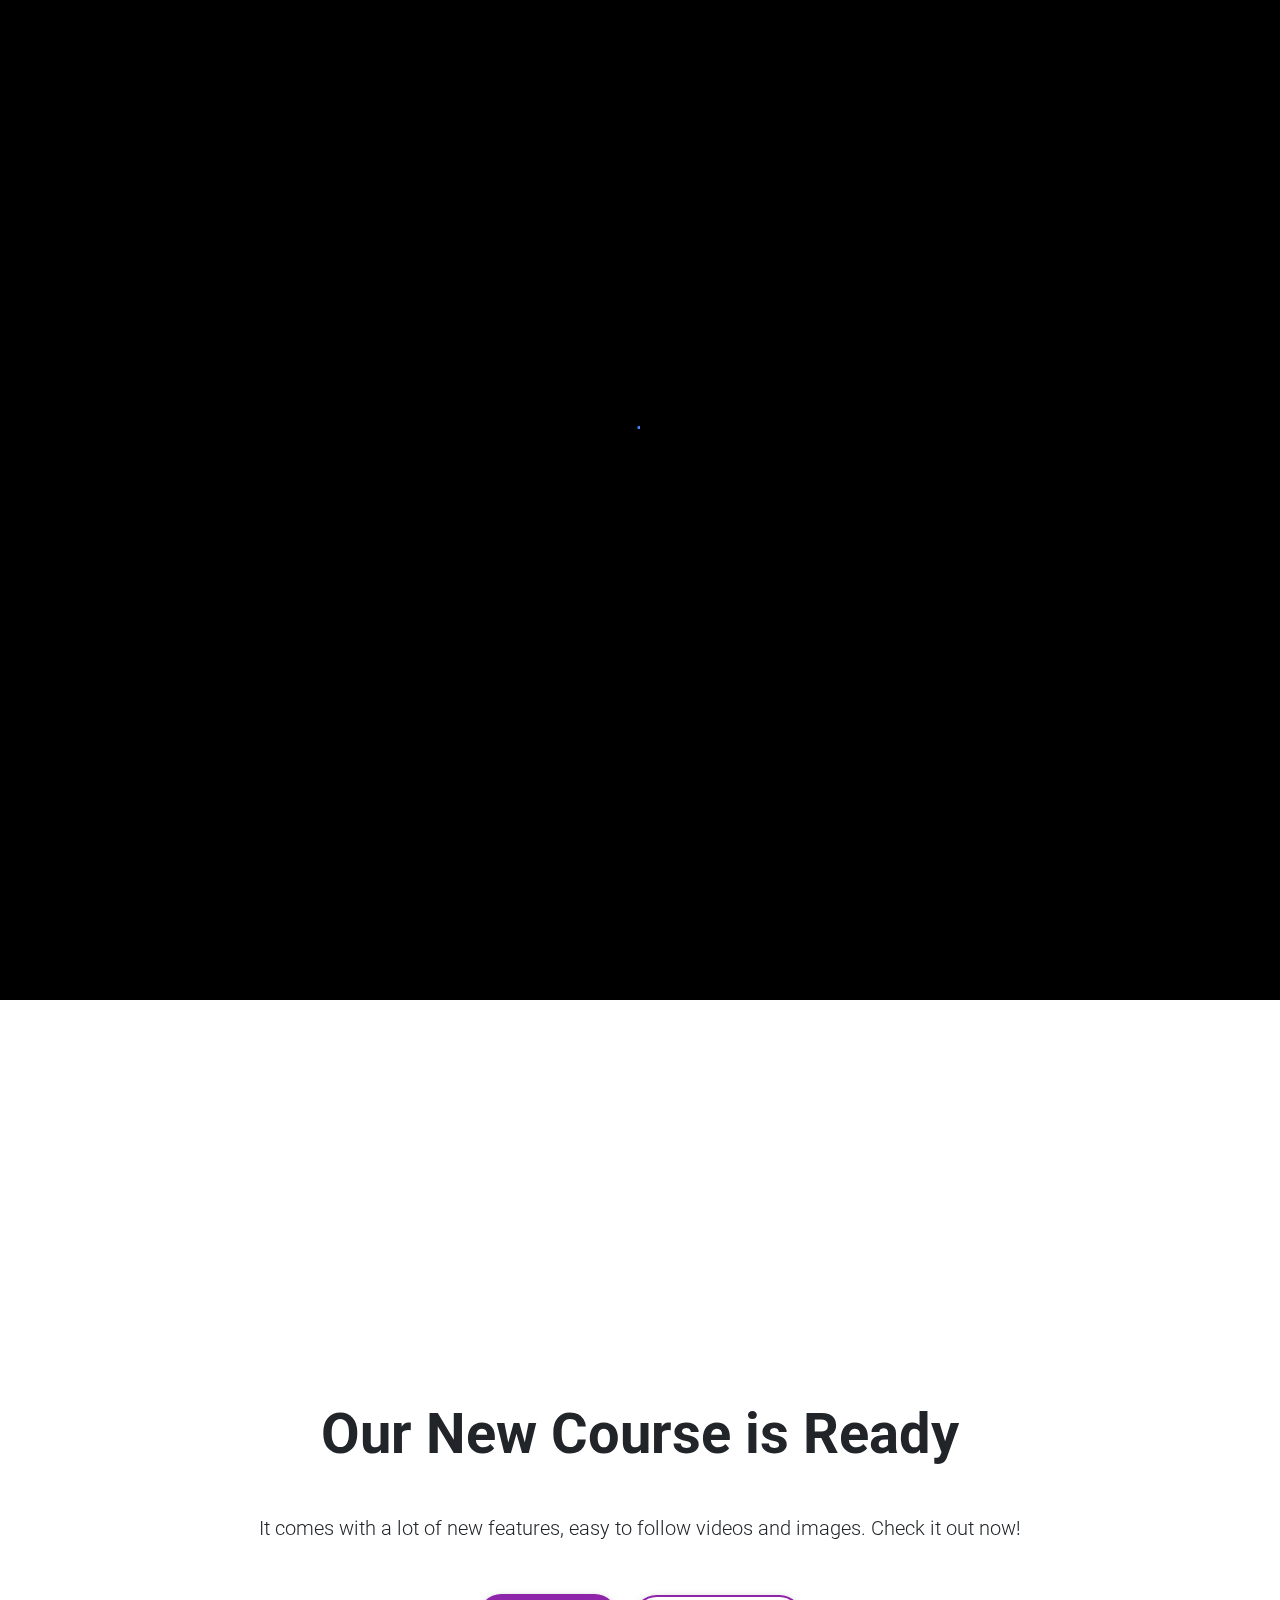
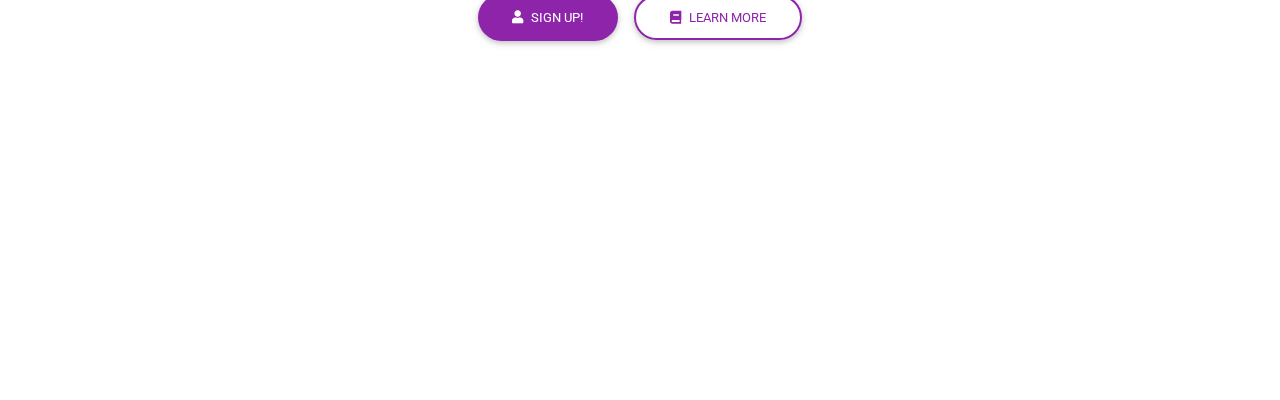
<file: index.html>
<!DOCTYPE html>
<html lang="en">
<head>
<meta charset="UTF-8">
<meta name="viewport" content="width=device-width, initial-scale=1, shrink-to-fit=no">
<meta http-equiv="x-ua-compatible" content="ie=edge">
<title>KSUweb.dev</title>
<meta name="twitter:card" content="summary" />
<meta name="twitter:site" content="@ksuwebdev" />
<meta name="twitter:creator" content="@ksuwebdev" />
<meta property="og:type" content="article" />
<meta property="og:title" content="KSUweb.dev" />
<meta property="og:description" content="Learn Web Development and Design" />
<meta property="og:url" content="https://ksuweb.dev" />
<meta property="og:secure_url" content="https://ksuweb.dev" />
<meta property="og:image" content="http://ia.media-imdb.com/images/rock.jpg" />
<!-- favicon icon -->
<!-- <link rel="icon" href="img/mdb-favicon.ico" type="image/x-icon"> -->
<!-- Google Fonts Roboto -->
<link rel="stylesheet" href="https://fonts.googleapis.com/css?family=Roboto:300,400,500,700&display=swap">
<!-- Bootstrap core CSS -->
<link rel="stylesheet" href="../css/bootstrap.min.css">
<!-- Material Design Bootstrap -->
<link rel="stylesheet" href="../css/mdb.min.css">
<!-- Your custom styles (optional) -->
<link rel="stylesheet" href="../css/style.css">
<!-- Font Awesome -->
<link rel="stylesheet" href="https://use.fontawesome.com/releases/v5.11.2/css/all.css">
</head>

<body>
<div id="top"></div>
<!--preloader-->
<div id="mdb-preloader" class="flex-center">
	<div class="preloader-wrapper active">
		<div class="spinner-layer spinner-blue-only">
			<div class="circle-clipper left">
				<div class="circle"></div>
			</div>
			<div class="gap-patch">
				<div class="circle"></div>
			</div>
		</div>
	</div>
</div>
<!-- end preloader-->

<!-- Navbar -->
<nav class="navbar navbar-expand-lg navbar-dark bg-dark fixed-top scrolling-navbar">
	<div class="container smooth-scroll">
		<a class="navbar-brand" href="#"><strong>MDB</strong></a>
		<button class="navbar-toggler" type="button" data-toggle="collapse" data-target="#navbarSupportedContent-7"
			aria-controls="navbarSupportedContent-7" aria-expanded="false" aria-label="Toggle navigation">
			<span class="navbar-toggler-icon"></span>
		</button>
		<div class="collapse navbar-collapse" id="navbarSupportedContent-7">
			<ul class="navbar-nav mr-auto">
				<li class="nav-item active">
					<a class="nav-link" href="#top">Home <span class="sr-only">(current)</span></a>
				</li>
				<li class="nav-item">
					<a class="nav-link" href="#about" data-offset="60">About</a>
				</li>
				<li class="nav-item">
					<a class="nav-link" href="#intro" data-offset="60">intro</a>
				</li>
				<li class="nav-item">
					<a class="nav-link" href="#gallery" data-offset="60">Gallery</a>
				</li>
				<li class="nav-item">
					<a class="nav-link" href="#contact" data-offset="60">Contact</a>
				</li>
			</ul>
			<form class="form-inline">
				<div class="md-form my-0">
					<input class="form-control mr-sm-2" type="text" placeholder="Search" aria-label="Search">
				</div>
			</form>
		</div>
	</div>
</nav>
<!-- end nav-->
<div class="clearfix">
</div>
<main>

	<!-- Intro Section -->
	<div id="intro" class="view jarallax" data-jarallax='{"speed": 0.3}'
		style="background-image: url('https://mdbootstrap.com/img/Photos/Others/gradient3.png'); background-repeat: no-repeat; background-size: cover; background-position: center center;">
		<div class="mask rgba-black-dark">
			<div class="container h-100 d-flex justify-content-center align-items-center">
				<div class="row pt-5 mt-3">
					<div class="col-md-12 wow fadeIn mb-3">
						<div class="text-center">
							<h1 class="display-4 font-weight-bold mb-5 wow fadeInUp">Our New Course is Ready</h1>
							</li>
							<h5 class="mb-5 wow fadeInUp" data-wow-delay="0.2s">It comes with a lot of new features, easy to
								follow
								videos and images. Check it out now!</h5>
							<div class="wow fadeInUp" data-wow-delay="0.4s">
								<a class="btn btn-purple btn-rounded"><i class="fas fa-user left"></i> Sign up!</a>
								<a class="btn btn-outline-purple btn-rounded"><i class="fas fa-book left"></i> Learn
									more</a>
							</div>
							</ul>
						</div>
					</div>
				</div>
			</div>
		</div>
	</div>
	
	<!-- about #about-->
<div id="about" class="view jarallax" data-jarallax='{"speed": 0.3}'
	style="background-image: url('https://mdbootstrap.com/img/Photos/Others/gradient2.png'); background-repeat: no-repeat; background-size: cover; background-position: center center;">
	<div class="mask pattern-3">
		<div class="container h-100 d-flex justify-content-center align-items-center">
			<div class="row pt-5 mt-3">
				<div class="col-md-12 wow fadeIn mb-3">
					<div class="text-center">
						<h1 class="display-4 font-weight-bold mb-5 wow fadeInUp">Our New Course is Ready</h1>
						</li>
						<h5 class="mb-5 wow fadeInUp" data-wow-delay="0.2s">It comes with a lot of new features, easy to
							follow
							videos and images. Check it out now!</h5>
						<div class="wow fadeInUp" data-wow-delay="0.4s">
							<a class="btn btn-purple btn-rounded"><i class="fas fa-user left"></i> Sign up!</a>
							<a class="btn btn-outline-purple btn-rounded"><i class="fas fa-book left"></i> Learn
								more</a>
						</div>
						</ul>
					</div>
				</div>
			</div>
		</div>
	</div>
</div>
</main>

<!-- jQuery -->
<script type="text/javascript" src="js/jquery.min.js"></script>
<!-- Bootstrap tooltips -->
<script type="text/javascript" src="js/popper.min.js"></script>
<!-- Bootstrap core JavaScript -->
<script type="text/javascript" src="js/bootstrap.min.js"></script>
<!-- MDB core JavaScript -->
<script type="text/javascript" src="js/mdb.min.js"></script>

<script type="text/javascript">
	$(window).on('load', function () {
		$('#mdb-preloader').delay(1000).fadeOut(300);
		// $('#centralModalSm').modal('show');
	});
</script>

</body>

</html>
</file>
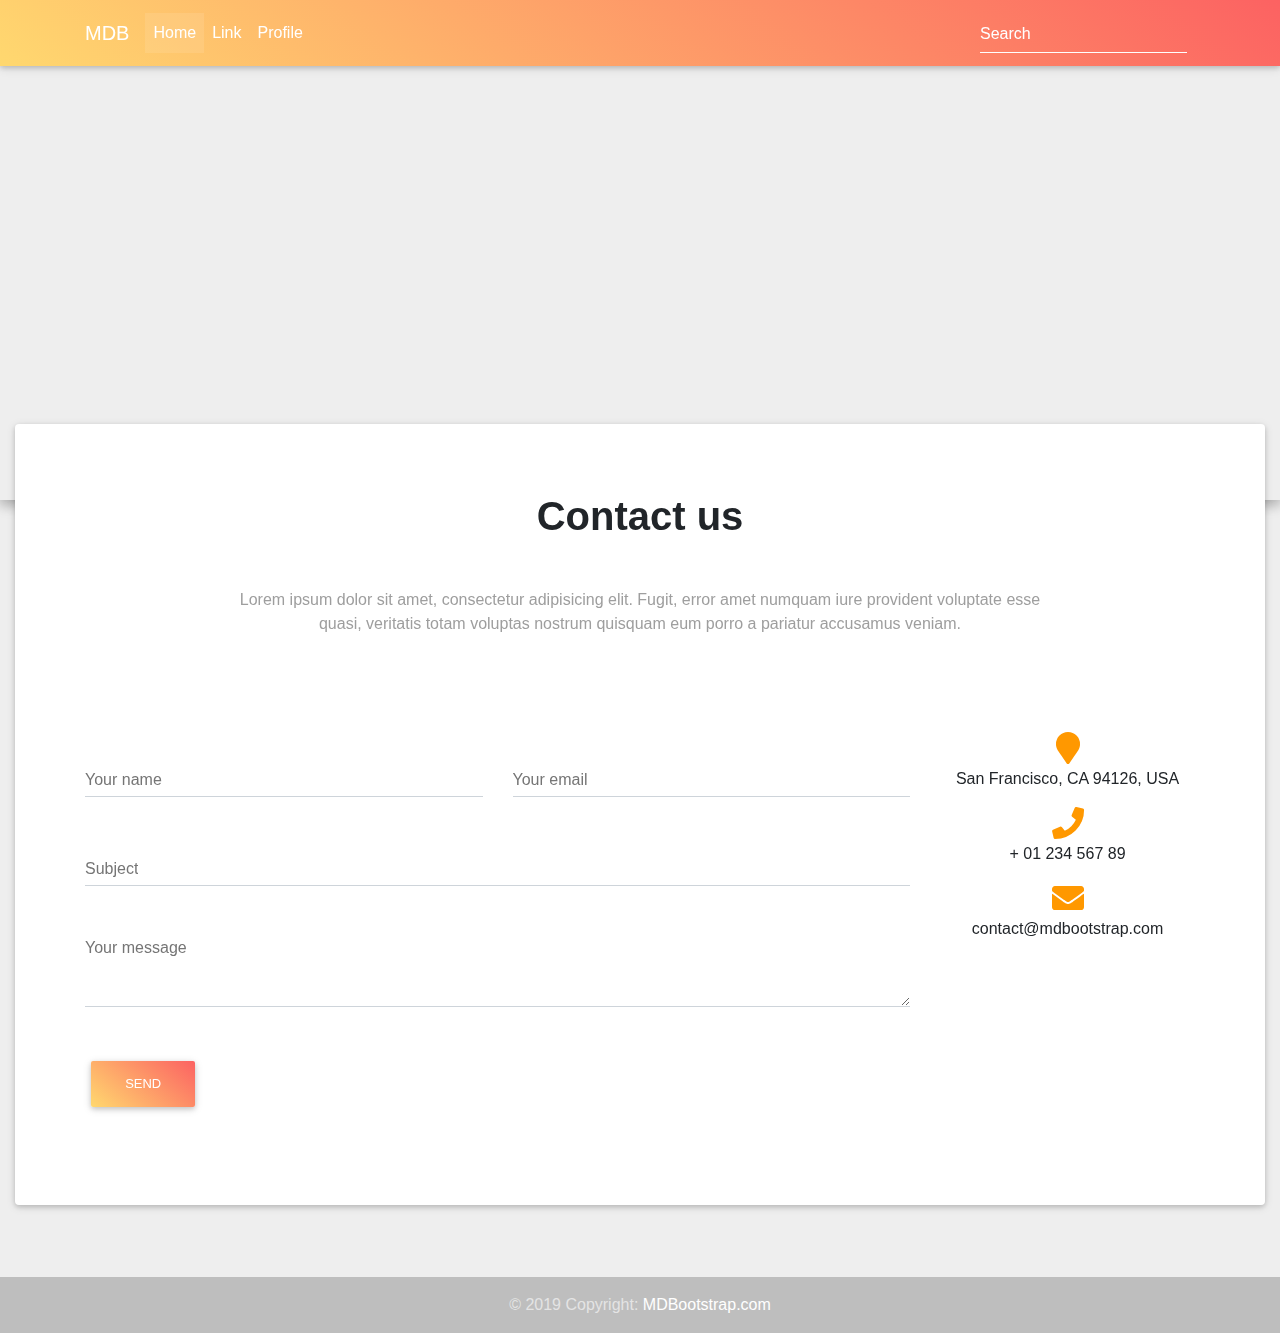
<file: templates/contact-us.html>
<!DOCTYPE html>
<html lang="en" class="">

<head>
  <!-- Required meta tags always come first -->
  <meta charset="utf-8">
  <meta name="viewport" content="width=device-width, initial-scale=1, shrink-to-fit=no">
  <meta http-equiv="x-ua-compatible" content="ie=edge">
  <title>Material Design Bootstrap Template</title>

  <!-- Font Awesome -->
  <link rel="stylesheet" href="https://use.fontawesome.com/releases/v5.11.2/css/all.css">
  <!-- Bootstrap core CSS -->
  <link href="../css/bootstrap.min.css" rel="stylesheet">
  <!-- Material Design Bootstrap -->
  <link href="../css/mdb.min.css" rel="stylesheet">

  <style>

    .btn .fas, .btn .fab, .btn .far {
      margin-left: 3px;
    }

    h6 {
      line-height: 1.7;
    }

    footer.page-footer {
      margin-top: 0px;
      padding-top: 0px;
    }

    body {
      background-color: #eee;
    }

    .btn.peach-gradient {
      color: #fff !important;
    }

    .map-container-section {
      overflow:hidden;
      /* padding-bottom:56.25%; */
      position:relative;
      height:0;
    }
  .map-container-section iframe {
      left:0;
      top:0;
      height:100%;
      width:100%;
      position:absolute;
    }

  </style>

</head>

<body>

  <!--Main Navigation-->
  <header>

    <!--Navbar-->
    <nav class="navbar navbar-expand-lg navbar-dark fixed-top scrolling-navbar peach-gradient">
      <div class="container">
        <a class="navbar-brand" href="#">
          <strong>MDB</strong>
        </a>
        <button class="navbar-toggler" type="button" data-toggle="collapse" data-target="#navbarSupportedContent-7"
          aria-controls="navbarSupportedContent-7" aria-expanded="false" aria-label="Toggle navigation">
          <span class="navbar-toggler-icon"></span>
        </button>
        <div class="collapse navbar-collapse" id="navbarSupportedContent-7">
          <ul class="navbar-nav mr-auto">
            <li class="nav-item active">
              <a class="nav-link" href="#">Home
                <span class="sr-only">(current)</span>
              </a>
            </li>
            <li class="nav-item">
              <a class="nav-link" href="#">Link</a>
            </li>
            <li class="nav-item">
              <a class="nav-link" href="#">Profile</a>
            </li>
          </ul>
          <form class="form-inline">
            <div class="md-form my-0">
              <input class="form-control mr-sm-2" type="text" placeholder="Search" aria-label="Search">
            </div>
          </form>
        </div>
      </div>
    </nav>

    <section>
      <div id="map-container-demo-section" class="z-depth-1-half map-container-section mb-4" style="height: 500px">
        <iframe src="https://maps.google.com/maps?q=Manhatan&t=&z=15&ie=UTF8&iwloc=&output=embed" frameborder="0" style="border:0"></iframe>
      </div>
    </section>

  </header>
  <!--Main Navigation-->

  <!--Main Layout-->
  <main>

    <div class="container-fluid mb-5">

      <!--Grid row-->
      <div class="row" style="margin-top: -100px;">

        <!--Grid column-->
        <div class="col-md-12">

          <div class="card pb-5">
            <div class="card-body">

              <div class="container">

                <!--Section: Contact v.2-->
                <section class="section">

                  <!--Section heading-->
                  <h2 class="font-weight-bold text-center h1 my-5">Contact us</h2>
                  <!--Section description-->
                  <p class="text-center grey-text mb-5 mx-auto w-responsive">Lorem ipsum dolor sit amet, consectetur
                    adipisicing elit. Fugit, error amet numquam iure provident voluptate
                    esse quasi, veritatis totam voluptas nostrum quisquam eum porro a pariatur accusamus veniam.</p>

                  <div class="row pt-5">

                    <!--Grid column-->
                    <div class="col-md-8 col-xl-9">
                      <form>

                        <!--Grid row-->
                        <div class="row">

                          <!--Grid column-->
                          <div class="col-md-6">
                            <div class="md-form">
                              <input type="text" id="contact-name" class="form-control">
                              <label for="contact-name" class="">Your name</label>
                            </div>
                          </div>
                          <!--Grid column-->

                          <!--Grid column-->
                          <div class="col-md-6">
                            <div class="md-form">
                              <input type="text" id="contact-email" class="form-control">
                              <label for="contact-email" class="">Your email</label>
                            </div>
                          </div>
                          <!--Grid column-->

                        </div>
                        <!--Grid row-->

                        <!--Grid row-->
                        <div class="row">
                          <div class="col-md-12">
                            <div class="md-form">
                              <input type="text" id="contact-Subject" class="form-control">
                              <label for="contact-Subject" class="">Subject</label>
                            </div>
                          </div>
                        </div>
                        <!--Grid row-->

                        <!--Grid row-->
                        <div class="row">

                          <!--Grid column-->
                          <div class="col-md-12">

                            <div class="md-form">
                              <textarea type="text" id="contact-message" class="md-textarea form-control" rows="3"></textarea>
                              <label for="contact-message">Your message</label>
                            </div>

                          </div>
                        </div>
                        <!--Grid row-->

                      </form>

                      <div class="text-center text-md-left my-4">
                        <a class="btn peach-gradient">Send</a>
                      </div>
                    </div>
                    <!--Grid column-->

                    <!--Grid column-->
                    <div class="col-md-4 col-xl-3">
                      <ul class="contact-icons text-center list-unstyled">
                        <li>
                          <i class="fas fa-map-marker fa-2x orange-text"></i>
                          <p>San Francisco, CA 94126, USA</p>
                        </li>

                        <li>
                          <i class="fas fa-phone fa-2x orange-text"></i>
                          <p>+ 01 234 567 89</p>
                        </li>

                        <li>
                          <i class="fas fa-envelope fa-2x orange-text"></i>
                          <p>contact@mdbootstrap.com</p>
                        </li>
                      </ul>
                    </div>
                    <!--Grid column-->

                  </div>

                </section>
                <!--Section: Contact v.2-->

              </div>
            </div>

          </div>
          <!--Grid column-->

        </div>
        <!--Grid row-->

      </div>

    </div>

  </main>
  <!--Main Layout-->

  <!--Footer-->
  <footer class="page-footer pt-4 mt-4   grey lighten-3 text-center text-md-left">

    <!--Copyright-->
    <div class="footer-copyright text-center py-3 wow fadeIn" data-wow-delay="0.3s">
      <div class="container-fluid">
        &copy; 2019 Copyright:
        <a href="https://mdbootstrap.com/docs/jquery/"> MDBootstrap.com </a>

      </div>
    </div>
    <!--/Copyright-->

  </footer>
  <!--/Footer-->

  <!--  SCRIPTS  -->
  <!-- JQuery -->
  <script type="text/javascript" src="../js/jquery.min.js"></script>
  <!-- Bootstrap tooltips -->
  <script type="text/javascript" src="../js/popper.min.js"></script>
  <!-- Bootstrap core JavaScript -->
  <script type="text/javascript" src="../js/bootstrap.min.js"></script>
  <!-- MDB core JavaScript -->
  <script type="text/javascript" src="../js/mdb.min.js"></script>
  <script>
    $(document).ready(() => {
      new WOW().init();
    });
  </script>

  
</body>

</html>
</file>
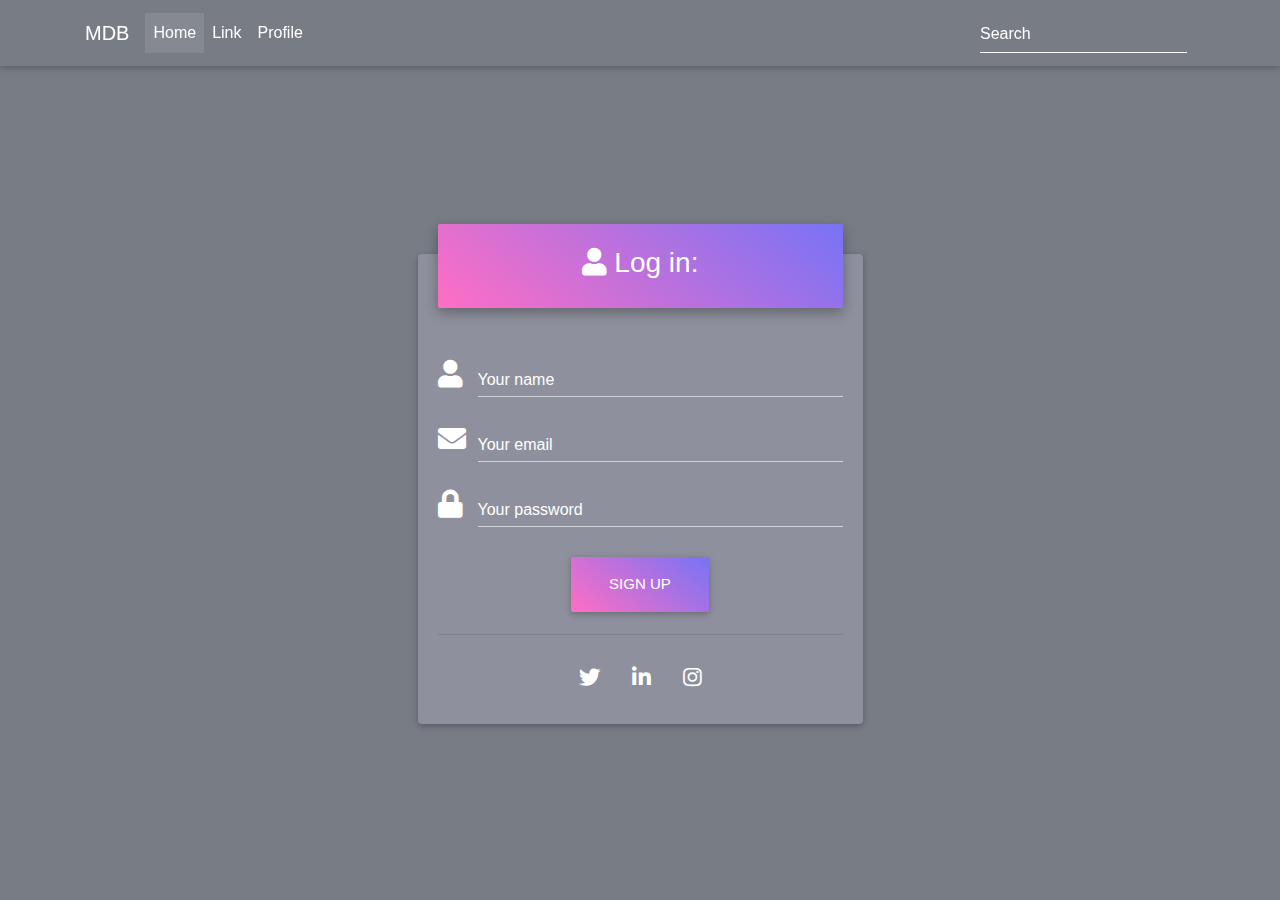
<file: templates/login-page.html>
<!DOCTYPE html>
<html lang="en">

<head>
  <!-- Required meta tags always come first -->
  <meta charset="utf-8">
  <meta name="viewport" content="width=device-width, initial-scale=1, shrink-to-fit=no">
  <meta http-equiv="x-ua-compatible" content="ie=edge">
  <title>Material Design Bootstrap Template</title>

  <!-- Font Awesome -->
  <link rel="stylesheet" href="https://use.fontawesome.com/releases/v5.11.2/css/all.css">
  <!-- Bootstrap core CSS -->
  <link href="../css/bootstrap.min.css" rel="stylesheet">
  <!-- Material Design Bootstrap -->
  <link href="../css/mdb.min.css" rel="stylesheet">

  <style>

    html,
        body,
        header,
        .view {
          height: 100vh;
        }

        @media (max-width: 740px) {
          html,
          body,
          header,
          .view {
            height: 815px;
          }
        }

        @media (min-width: 800px) and (max-width: 850px) {
          html,
          body,
          header,
          .view  {
            height: 650px;
          }
        }

        .intro-2 {
            background: url("https://mdbootstrap.com/img/Photos/Horizontal/Nature/full page/img%20(11).jpg")no-repeat center center;
            background-size: cover;
        }
        .top-nav-collapse {
            background-color: #3f51b5 !important;
        }
        .navbar:not(.top-nav-collapse) {
            background: transparent !important;
        }
        @media (max-width: 768px) {
            .navbar:not(.top-nav-collapse) {
                background: #3f51b5 !important;
            }
        }
        @media (min-width: 800px) and (max-width: 850px) {
            .navbar:not(.top-nav-collapse) {
                background: #3f51b5!important;
            }
        }

        .card {
            background-color: rgba(229, 228, 255, 0.2);
        }
        .md-form label {
            color: #ffffff;
        }
        h6 {
            line-height: 1.7;
        }


        .card {
            margin-top: 30px;
            /*margin-bottom: -45px;*/

        }

        .md-form input[type=text]:focus:not([readonly]),
        .md-form input[type=password]:focus:not([readonly]) {
            border-bottom: 1px solid #8EDEF8;
            box-shadow: 0 1px 0 0 #8EDEF8;
        }
        .md-form input[type=text]:focus:not([readonly])+label,
        .md-form input[type=password]:focus:not([readonly])+label {
            color: #8EDEF8;
        }

        .md-form .form-control {
            color: #fff;
        }


    </style>

</head>

<body>


  <!--Main Navigation-->
  <header>

    <nav class="navbar navbar-expand-lg navbar-dark fixed-top scrolling-navbar">
      <div class="container">
        <a class="navbar-brand" href="#"><strong>MDB</strong></a>
        <button class="navbar-toggler" type="button" data-toggle="collapse" data-target="#navbarSupportedContent-7"
          aria-controls="navbarSupportedContent-7" aria-expanded="false" aria-label="Toggle navigation">
          <span class="navbar-toggler-icon"></span>
        </button>
        <div class="collapse navbar-collapse" id="navbarSupportedContent-7">
          <ul class="navbar-nav mr-auto">
            <li class="nav-item active">
              <a class="nav-link" href="#">Home <span class="sr-only">(current)</span></a>
            </li>
            <li class="nav-item">
              <a class="nav-link" href="#">Link</a>
            </li>
            <li class="nav-item">
              <a class="nav-link" href="#">Profile</a>
            </li>
          </ul>
          <form class="form-inline">
            <div class="md-form my-0">
              <input class="form-control mr-sm-2" type="text" placeholder="Search" aria-label="Search">
            </div>
          </form>
        </div>
      </div>
    </nav>

    <!--Intro Section-->
    <section class="view intro-2">
      <div class="mask rgba-stylish-strong h-100 d-flex justify-content-center align-items-center">
        <div class="container">
          <div class="row">
            <div class="col-xl-5 col-lg-6 col-md-10 col-sm-12 mx-auto mt-lg-5">

              <!--Form with header-->
              <div class="card wow fadeIn" data-wow-delay="0.3s">
                <div class="card-body">

                  <!--Header-->
                  <div class="form-header purple-gradient">
                    <h3><i class="fas fa-user mt-2 mb-2"></i> Log in:</h3>
                  </div>

                  <!--Body-->
                  <div class="md-form">
                    <i class="fas fa-user prefix white-text"></i>
                    <input type="text" id="orangeForm-name" class="form-control">
                    <label for="orangeForm-name">Your name</label>
                  </div>
                  <div class="md-form">
                    <i class="fas fa-envelope prefix white-text"></i>
                    <input type="text" id="orangeForm-email" class="form-control">
                    <label for="orangeForm-email">Your email</label>
                  </div>

                  <div class="md-form">
                    <i class="fas fa-lock prefix white-text"></i>
                    <input type="password" id="orangeForm-pass" class="form-control">
                    <label for="orangeForm-pass">Your password</label>
                  </div>

                  <div class="text-center">
                    <button class="btn purple-gradient btn-lg">Sign up</button>
                    <hr>
                    <div class="inline-ul text-center d-flex justify-content-center">
                      <a class="p-2 m-2 fa-lg tw-ic"><i class="fab fa-twitter white-text"></i></a>
                      <a class="p-2 m-2 fa-lg li-ic"><i class="fab fa-linkedin-in white-text"> </i></a>
                      <a class="p-2 m-2 fa-lg ins-ic"><i class="fab fa-instagram white-text"> </i></a>
                    </div>
                  </div>

                </div>
              </div>
              <!--/Form with header-->

            </div>
          </div>
        </div>
      </div>
    </section>

  </header>
  <!--Main Navigation-->


  <!--  SCRIPTS  -->
  <!-- JQuery -->
  <script type="text/javascript" src="../js/jquery.min.js"></script>
  <!-- Bootstrap tooltips -->
  <script type="text/javascript" src="../js/popper.min.js"></script>
  <!-- Bootstrap core JavaScript -->
  <script type="text/javascript" src="../js/bootstrap.min.js"></script>
  <!-- MDB core JavaScript -->
  <script type="text/javascript" src="../js/mdb.min.js"></script>
  <script>
    $(document).ready(() => {
      new WOW().init();
    });
  </script>
</body>

</html>
</file>
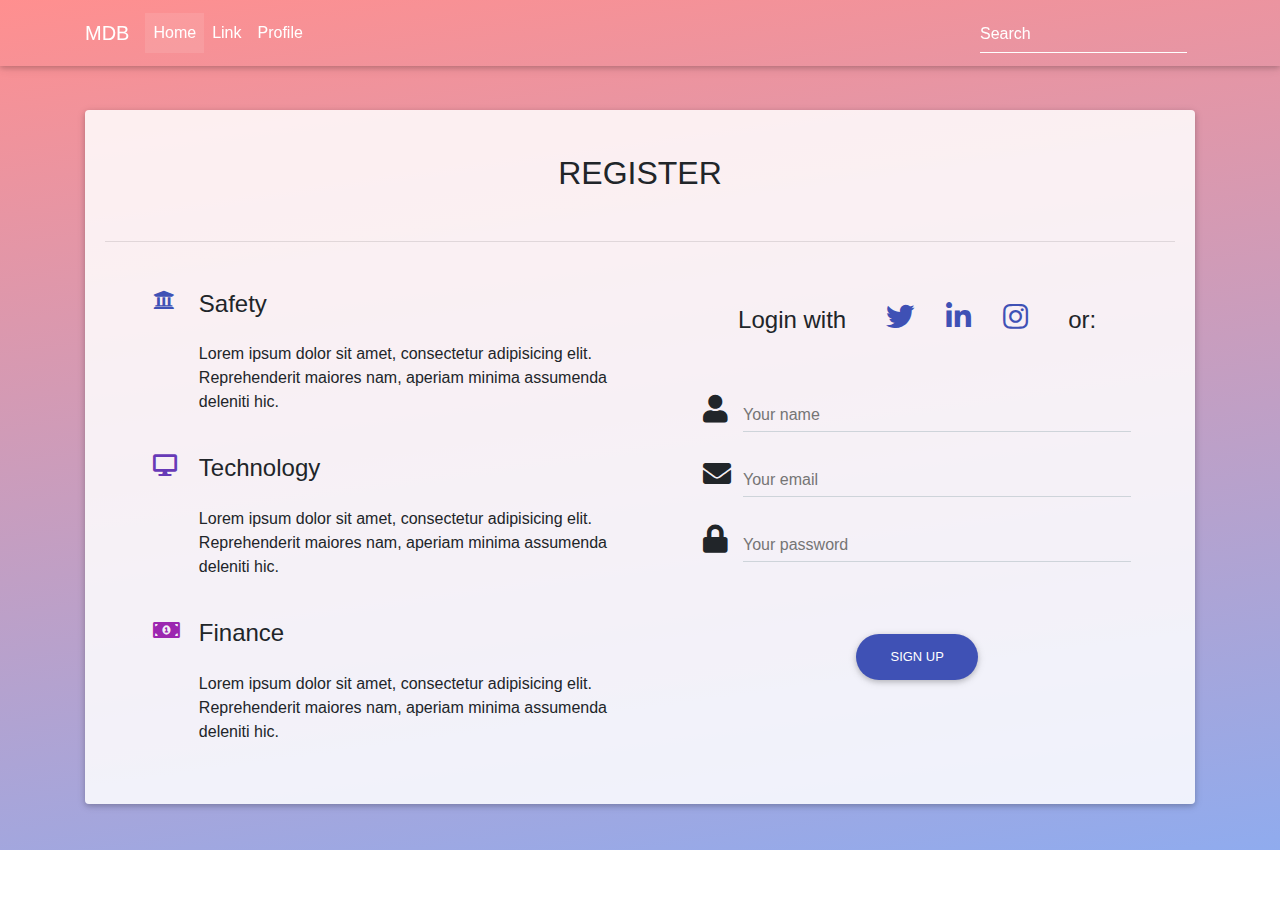
<file: templates/signup-page.html>
<!DOCTYPE html>
<html lang="en">

<head>
  <!-- Required meta tags always come first -->
  <meta charset="utf-8">
  <meta name="viewport" content="width=device-width, initial-scale=1, shrink-to-fit=no">
  <meta http-equiv="x-ua-compatible" content="ie=edge">
  <title>Material Design Bootstrap Template</title>

  <!-- Font Awesome -->
  <link rel="stylesheet" href="https://use.fontawesome.com/releases/v5.11.2/css/all.css">
  <!-- Bootstrap core CSS -->
  <link href="../css/bootstrap.min.css" rel="stylesheet">
  <!-- Material Design Bootstrap -->
  <link href="../css/mdb.min.css" rel="stylesheet">

  <style>

    html,
    body,
    header,
    .view {
      height: 100%;
    }

    @media (min-width: 851px) and (max-width: 1440px) {
      html,
      body,
      header,
      .view {
        height: 850px;
      }
    }

    @media (min-width: 800px) and (max-width: 850px) {
      html,
      body,
      header,
      .view {
        height: 1000px;
      }
    }

    @media (min-width: 451px) and (max-width: 740px) {
      html,
      body,
      header,
      .view {
        height: 1200px;
      }
    }

    @media (max-width: 450px) {
      html,
      body,
      header,
      .view {
        height: 1400px;
      }
    }

    .intro-2 {
      background: url("https://mdbootstrap.com/img/Photos/Others/forest1.jpg")no-repeat center center;
      background-size: cover;
    }

    .top-nav-collapse {
      background-color: #3f51b5 !important;
    }

    .navbar:not(.top-nav-collapse) {
      background: transparent !important;
    }

    @media (max-width: 768px) {
      .navbar:not(.top-nav-collapse) {
        background: #3f51b5 !important;
      }
    }
    @media (min-width: 800px) and (max-width: 850px) {
        .navbar:not(.top-nav-collapse) {
            background: #3f51b5!important;
        }
    }

    .rgba-gradient {
      background: -webkit-linear-gradient(98deg, rgba(22, 91, 231, 0.5), rgba(255, 32, 32, 0.5) 100%);
      background: -webkit-gradient(linear, 98deg, from(rgba(22, 91, 231, 0.5)), to(rgba(255, 32, 32, 0.5)));
      background: linear-gradient(to 98deg, rgba(22, 91, 231, 0.5), rgba(255, 32, 32, 0.5) 100%);
    }

    .card {
      background-color: rgba(255, 255, 255, 0.85);
    }

    h6 {
      line-height: 1.7;
    }
  </style>

</head>

<body>

  <!--Main Navigation-->
  <header>

    <!-- Navbar -->
    <nav class="navbar navbar-expand-lg navbar-dark fixed-top scrolling-navbar">
      <div class="container">
        <a class="navbar-brand" href="#">
          <strong>MDB</strong>
        </a>
        <button class="navbar-toggler" type="button" data-toggle="collapse" data-target="#navbarSupportedContent-7"
          aria-controls="navbarSupportedContent-7" aria-expanded="false" aria-label="Toggle navigation">
          <span class="navbar-toggler-icon"></span>
        </button>
        <div class="collapse navbar-collapse" id="navbarSupportedContent-7">
          <ul class="navbar-nav mr-auto">
            <li class="nav-item active">
              <a class="nav-link" href="#">Home
                <span class="sr-only">(current)</span>
              </a>
            </li>
            <li class="nav-item">
              <a class="nav-link" href="#">Link</a>
            </li>
            <li class="nav-item">
              <a class="nav-link" href="#">Profile</a>
            </li>
          </ul>
          <form class="form-inline">
            <div class="md-form my-0">
              <input class="form-control mr-sm-2" type="text" placeholder="Search" aria-label="Search">
            </div>
          </form>
        </div>
      </div>
    </nav>
    <!-- Navbar -->

    <!--Intro Section-->
    <section class="view intro-2">
      <div class="mask rgba-gradient">
        <div class="container h-100 d-flex justify-content-center align-items-center">

          <!--Grid row-->
          <div class="row  pt-5 mt-3">

            <!--Grid column-->
            <div class="col-md-12">

              <div class="card">
                <div class="card-body">

                  <h2 class="font-weight-bold my-4 text-center mb-5 mt-4 font-weight-bold">
                    <strong>REGISTER</strong>
                  </h2>
                  <hr>

                  <!--Grid row-->
                  <div class="row mt-5">

                    <!--Grid column-->
                    <div class="col-md-6 ml-lg-5 ml-md-3">

                      <!--Grid row-->
                      <div class="row pb-4">
                        <div class="col-2 col-lg-1">
                          <i class="fas fa-university indigo-text fa-lg"></i>
                        </div>
                        <div class="col-10">
                          <h4 class="font-weight-bold mb-4">
                            <strong>Safety</strong>
                          </h4>
                          <p class="">Lorem ipsum dolor sit amet, consectetur adipisicing elit. Reprehenderit maiores
                            nam, aperiam
                            minima assumenda deleniti hic.</p>
                        </div>
                      </div>
                      <!--Grid row-->

                      <!--Grid row-->
                      <div class="row pb-4">
                        <div class="col-2 col-lg-1">
                          <i class="fas fa-desktop deep-purple-text fa-lg"></i>
                        </div>
                        <div class="col-10">
                          <h4 class="font-weight-bold mb-4">
                            <strong>Technology</strong>
                          </h4>
                          <p class="">Lorem ipsum dolor sit amet, consectetur adipisicing elit. Reprehenderit maiores
                            nam, aperiam
                            minima assumenda deleniti hic.</p>
                        </div>
                      </div>
                      <!--Grid row-->

                      <!--Grid row-->
                      <div class="row pb-4">
                        <div class="col-2 col-lg-1">
                          <i class="fas fa-money-bill-alt purple-text fa-lg"></i>
                        </div>
                        <div class="col-10">
                          <h4 class="font-weight-bold mb-4">
                            <strong>Finance</strong>
                          </h4>
                          <p class="">Lorem ipsum dolor sit amet, consectetur adipisicing elit. Reprehenderit maiores
                            nam, aperiam
                            minima assumenda deleniti hic.</p>
                        </div>
                      </div>
                      <!--Grid row-->

                    </div>
                    <!--Grid column-->

                    <!--Grid column-->
                    <div class="col-md-5">

                      <!--Grid row-->
                      <div class="row pb-4 d-flex justify-content-center mb-4">

                        <h4 class="mt-3 mr-4">
                          <strong>Login with</strong>
                        </h4>

                        <div class="inline-ul text-center d-flex justify-content-center">
                          <a class="p-2 m-2 fa-lg tw-ic">
                            <i class="fab fa-twitter fa-lg indigo-text"></i>
                          </a>
                          <a class="p-2 m-2 fa-lg li-ic">
                            <i class="fab fa-linkedin-in fa-lg indigo-text"> </i>
                          </a>
                          <a class="p-2 m-2 fa-lg ins-ic">
                            <i class="fab fa-instagram fa-lg indigo-text"> </i>
                          </a>
                        </div>

                        <h4 class="mt-3 ml-4">
                          <strong>or:</strong>
                        </h4>

                      </div>
                      <!--/Grid row-->

                      <!--Body-->
                      <div class="md-form">
                        <i class="fas fa-user prefix"></i>
                        <input type="text" id="orangeForm-name" class="form-control">
                        <label for="orangeForm-name">Your name</label>
                      </div>
                      <div class="md-form">
                        <i class="fas fa-envelope prefix"></i>
                        <input type="text" id="orangeForm-email" class="form-control">
                        <label for="orangeForm-email">Your email</label>
                      </div>

                      <div class="md-form">
                        <i class="fas fa-lock prefix"></i>
                        <input type="password" id="orangeForm-pass" class="form-control">
                        <label for="orangeForm-pass">Your password</label>
                      </div>

                      <div class="text-center">
                        <button class="btn btn-indigo btn-rounded mt-5">Sign up</button>
                      </div>

                    </div>
                    <!--Grid column-->

                  </div>
                  <!--Grid row-->

                </div>
              </div>

            </div>
            <!--Grid column-->

          </div>
          <!--Grid row-->

        </div>
      </div>
    </section>
    <!--Intro Section-->

  </header>
  <!--Main Navigation-->

  <!--  SCRIPTS  -->
  <!-- JQuery -->
  <script type="text/javascript" src="../js/jquery.min.js"></script>
  <!-- Bootstrap tooltips -->
  <script type="text/javascript" src="../js/popper.min.js"></script>
  <!-- Bootstrap core JavaScript -->
  <script type="text/javascript" src="../js/bootstrap.min.js"></script>
  <!-- MDB core JavaScript -->
  <script type="text/javascript" src="../js/mdb.min.js"></script>
  <script>
    $(document).ready(() => {
      new WOW().init();
    });
  </script>
</body>

</html>
</file>
<file: css/style.css>
html, body {
          max-width: 100%;
          overflow-x: hidden;
          background: black;
      }

      #about {
          background: white;
      }

      #ScreenInfo {
          font-size: 1.5em;
      }

      #ScreenInfo {
          display: inline-flex;
          flex-direction: row;
          flex-wrap: wrap;
          list-style-type: none;
      }

      .jarallax {
          height: 1000px;
      }

      @media (max-width: 740px) {
          html, body, header, .jarallax {
              height: 100vh;
          }
      }

      @media (min-width: 800px) and (max-width: 850px) {
          html, body, header, .jarallax {
              height: 100vh;
          }
      }

      @media (min-width: 560px) and (max-width: 650px) {
          header .jarallax h1 {
              margin-bottom: .5rem !important;
          }
          header .jarallax h5 {
              margin-bottom: .5rem !important;
          }
      }

      @media (min-width: 660px) and (max-width: 700px) {
          header .jarallax h1 {
              margin-bottom: 1.5rem !important;
          }
          header .jarallax h5 {
              margin-bottom: 1.5rem !important;
          }
      }

      .top-nav-collapse {
          background-color: #000 !important;
      }

      .navbar:not(.top-nav-collapse) {
          background: transparent !important;
          color: black;
      }

      @media (max-width: 768px) {
          .navbar:not(.top-nav-collapse) {
              background: #000 !important;
          }
      }

      @media (min-width: 800px) and (max-width: 850px) {
          .navbar:not(.top-nav-collapse) {
              background: #000!important;
          }
      }

      .navbar {
          z-index: 9;
      }

      .collapse-content .fa.fa-heart:hover {
          color: #f44336 !important;
      }

      .collapse-content .fa.fa-share-alt:hover {
          color: #0d47a1 !important;
      }
</file>
